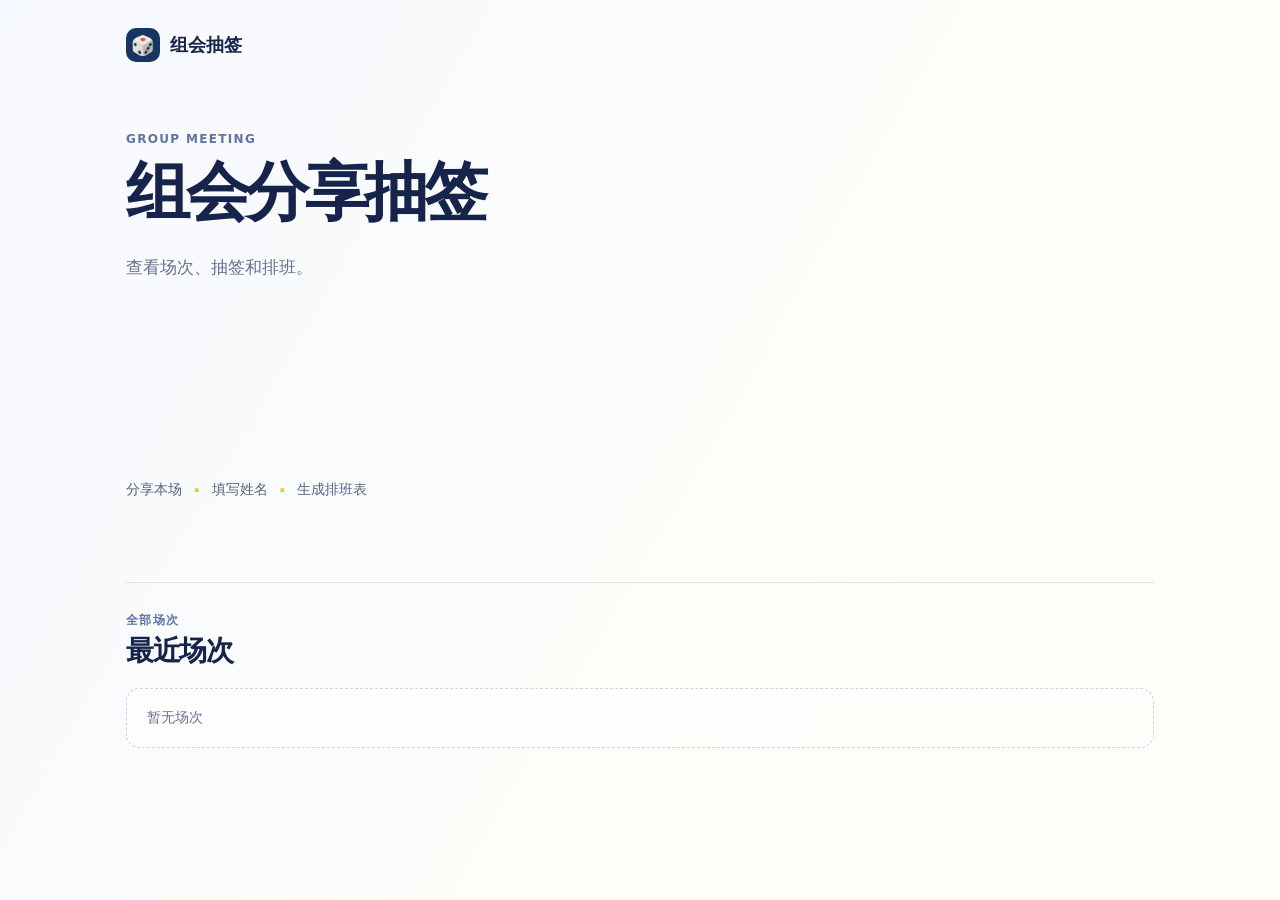
<file: index.html>
<!doctype html>
<html lang="zh-CN">
<head>
  <meta charset="utf-8" />
  <meta name="viewport" content="width=device-width, initial-scale=1" />
  <meta http-equiv="Content-Security-Policy" content="default-src 'none'; script-src 'self'; style-src 'self'; img-src data:; connect-src https://*.supabase.co; base-uri 'none'; form-action 'none'" />
  <meta name="referrer" content="no-referrer" />
  <title>组会抽签 · 汇报排班</title>
  <meta name="description" content="在线组会抽签与历史排班" />
  <link rel="icon" type="image/svg+xml" href="data:image/svg+xml,%3Csvg xmlns='http://www.w3.org/2000/svg' viewBox='0 0 64 64'%3E%3Crect width='64' height='64' rx='16' fill='%23173563'/%3E%3Cpath d='M20 18h24v28H20z' fill='%23f3b844'/%3E%3Cpath d='M27 24h10M27 31h10M27 38h6' stroke='%23173563' stroke-width='3' stroke-linecap='round'/%3E%3C/svg%3E" />
  <link rel="stylesheet" href="styles.css" />
  <link rel="stylesheet" href="history.css?v=round-share-1" />
</head>
<body>
  <main class="shell">
    <header class="topbar">
      <a class="brand" href="#" aria-label="组会抽签主页"><span class="brand-mark">🎲</span><span>组会抽签</span></a>
      <div class="top-actions"><button id="refreshBtn" class="text-btn hidden" type="button">刷新</button><button id="shareBtn" class="outline hidden" type="button">分享本场</button></div>
    </header>
    <p id="status" class="shared-status" role="status">正在连接共享服务…</p>
    <p id="setupNote" class="shared-status hidden">请查看<a href="https://github.com/Tyke0318/Random-Dice#部署">部署步骤</a>。</p>

    <section id="homeView" class="home-view hidden">
      <div class="intro">
        <p class="eyebrow">GROUP MEETING</p>
        <h1>组会分享抽签</h1>
        <p class="subtext">查看场次、抽签和排班。</p>
      </div>
      <div>
        <form id="createForm" class="create-card hidden">
          <div class="card-heading"><span class="step-number">01</span><div><p class="eyebrow">开始一场新的抽签</p><h2>新建汇报场次</h2></div></div>
          <label for="sessionName">场次名称</label>
          <input id="sessionName" maxlength="40" placeholder="例如：11 月组会汇报" required />
          <label for="sessionDate">第一周汇报日期</label>
          <input id="sessionDate" type="date" min="2000-01-01" max="2100-12-31" required />
          <button class="primary">创建场次 <span>→</span></button>
        </form>
      </div>
      <div class="how-it-works home-flow">
        <span>分享本场</span><b>·</b><span>填写姓名</span><b>·</b><span>生成排班表</span>
      </div>
    </section>
    <section id="historySection" class="history-section hidden" aria-labelledby="historyTitle">
      <div class="history-head"><div><p class="eyebrow">全部场次</p><h2 id="historyTitle">历次分享排班</h2></div><span id="historyCount" class="history-count"></span></div>
      <div id="emptyHistory" class="history-empty">暂无场次</div>
      <button id="recentRound" class="outline hidden" type="button">打开上次场次</button>
      <div id="historyList" class="history-list"></div>
    </section>

    <section id="drawView" class="draw-view hidden">
      <div class="draw-head">
        <div><button id="backHome" class="text-btn">‹ 返回主页</button><p class="eyebrow">当前场次</p><h1 id="drawTitle"></h1></div>
        <div class="draw-count"><strong id="personCount">0</strong><span>位已抽签</span></div>
      </div>
      <p id="closedNotice" class="person-sub hidden">此排班已删除，以下是原始抽签结果。</p>
      <div id="drawGrid" class="draw-grid">
        <section class="name-panel">
          <form id="drawForm">
            <label for="personName">姓名</label>
            <input id="personName" class="group-select" maxlength="24" placeholder="填写姓名" autocomplete="off" required />
            <button id="rollBtn" class="primary roll" type="submit" disabled>抽签</button>
          </form>
        </section>
        <section class="dice-panel" aria-live="polite">
          <p class="eyebrow">本次结果</p>
          <div id="diceBox" class="dice-box idle"><span id="diceValue">?</span></div>
          <p id="diceCaption">等待抽签</p>
        </section>
      </div>
      <section class="participants">
        <div class="section-title"><div><p class="eyebrow">抽签结果</p><h2>排班进度</h2></div><button id="finishBtn" class="outline" disabled>结束抽签并归档</button></div>
        <button id="editBtn" type="button" class="text-btn">修改场次信息</button>
        <form id="editForm" class="create-card hidden">
          <label for="editName">场次名称</label>
          <input id="editName" maxlength="40" required />
          <label for="editDate">第一周汇报日期</label>
          <input id="editDate" type="date" min="2000-01-01" max="2100-12-31" required />
          <button class="primary">保存修改</button>
        </form>
        <p id="rankNote" class="person-sub hidden">点数小的排前，同点数按抽签先后。</p>
        <p id="progressEmpty" class="person-sub">还没有人抽签</p>
        <ol id="peopleList" class="people-list"></ol>
      </section>
    </section>

    <section id="scheduleView" class="schedule-view hidden">
      <div class="result-hero">
        <p class="eyebrow">抽签完成 · 排班已生成</p>
        <h1 id="scheduleTitle"></h1>
        <p>每周两人，按抽签顺序汇报。</p>
        <div class="result-actions"><button id="csvBtn" class="primary">导出 CSV</button><button id="copyBtn" class="outline">复制排班</button><button id="printBtn" class="outline">打印 / 存为 PDF</button><button id="newBtn" class="text-btn">返回主页</button></div>
      </div>
      <section class="schedule-card">
        <div class="schedule-card-head"><div><p class="eyebrow">分享汇报排班表</p><h2 id="scheduleName"></h2></div><span id="startDateBadge"></span></div>
        <div class="schedule-meta"><span>从 <strong id="startDate"></strong> 起，每周两人分享</span><span id="scheduleCount"></span></div>
        <div id="scheduleRows" class="schedule-rows"></div>
      </section>
    </section>
  </main>
  <div id="toast" class="toast" role="status"></div>
  <script src="config.js" defer></script>
  <script src="app.js?v=archive-delete-2" defer></script>
</body>
</html>
</file>
<file: styles.css>
:root{--ink:#16234b;--muted:#66718f;--navy:#173563;--blue:#2165c7;--yellow:#f5bd3d;--paper:#fffefa;--pale:#edf4ff;--line:#dce4f0;--red:#c43d45}*{box-sizing:border-box}body{margin:0;background:linear-gradient(120deg,#f6f9ff 0%,#fffdf7 70%);color:var(--ink);font-family:"PingFang SC","Microsoft YaHei",system-ui,sans-serif;min-height:100vh}.shell{max-width:1100px;margin:auto;padding:28px 36px 64px}.topbar{display:flex;justify-content:space-between;align-items:center}.brand{color:var(--ink);text-decoration:none;font-weight:800;font-size:18px;display:flex;gap:10px;align-items:center}.brand-mark{display:grid;place-items:center;width:34px;height:34px;border-radius:10px;background:var(--navy);font-size:19px}.local-pill{font-size:13px;color:var(--muted);background:white;border:1px solid var(--line);padding:8px 11px;border-radius:999px}.local-pill i{display:inline-block;width:7px;height:7px;border-radius:50%;background:#47a46b;margin-right:6px}.home-view{display:grid;grid-template-columns:1.1fr .9fr;gap:72px;align-items:center;min-height:calc(100vh - 145px);position:relative}.intro h1,.result-hero h1{font-size:clamp(42px,5vw,64px);letter-spacing:-.07em;line-height:1.08;margin:12px 0 24px}.intro em{font-style:normal;color:var(--blue);position:relative}.intro em:after{content:"";position:absolute;height:8px;background:var(--yellow);left:3px;right:0;bottom:2px;z-index:-1;transform:rotate(-1deg)}.eyebrow{font-size:12px;line-height:1.2;font-weight:800;letter-spacing:.11em;color:#6074a2;margin:0;text-transform:uppercase}.subtext{font-size:17px;line-height:1.85;color:var(--muted);max-width:550px}.create-card,.name-panel,.participants,.schedule-card{background:rgba(255,255,255,.92);border:1px solid var(--line);box-shadow:0 16px 42px rgba(34,69,126,.09);border-radius:22px;padding:34px}.card-heading{display:flex;align-items:center;gap:14px;margin-bottom:30px}.card-heading h2,.name-panel h2,.section-title h2,.schedule-card h2{margin:5px 0 0;font-size:24px;letter-spacing:-.04em}.step-number{width:38px;height:38px;display:grid;place-items:center;border-radius:50%;background:var(--yellow);font-weight:800;color:var(--navy)}label{font-size:14px;font-weight:700;display:block;margin:0 0 9px}input{width:100%;height:53px;border:1.5px solid #cbd7e8;border-radius:12px;padding:0 16px;font:inherit;font-size:16px;color:var(--ink);outline:none;background:#fff}input:focus{border-color:var(--blue);box-shadow:0 0 0 4px #dceaff}.primary,.outline{border:none;font:inherit;font-weight:800;cursor:pointer;border-radius:12px;height:52px;padding:0 18px;transition:.2s}.primary{margin-top:16px;width:100%;background:var(--navy);color:white;font-size:16px;box-shadow:0 7px 0 #0e2343}.primary:hover{transform:translateY(-2px);box-shadow:0 9px 0 #0e2343}.primary:active{transform:translateY(3px);box-shadow:0 3px 0 #0e2343}.primary span,.outline span{margin-left:9px}.hint,.fair-note p{font-size:13px;line-height:1.6;color:var(--muted)}.hint{margin:22px 0 0}.how-it-works{position:absolute;bottom:0;left:0;color:#536583;font-size:14px;display:flex;gap:11px;align-items:center}.how-it-works b{color:var(--yellow);font-size:20px}.hidden{display:none!important}.draw-view,.schedule-view{padding-top:68px}.draw-head{display:flex;justify-content:space-between;align-items:end;margin-bottom:30px}.draw-head h1{font-size:38px;letter-spacing:-.06em;margin:5px 0 0}.text-btn{background:none;border:0;padding:0;color:#49638f;font:inherit;cursor:pointer;font-weight:700}.draw-head .text-btn{margin-bottom:21px}.draw-count{text-align:right}.draw-count strong{font-size:40px;display:block;line-height:1;color:var(--blue)}.draw-count span{font-size:13px;color:var(--muted)}.draw-grid{display:grid;grid-template-columns:1.35fr .65fr;gap:20px}.name-panel{padding:34px}.roll{max-width:250px}.error{min-height:19px;color:var(--red);font-size:13px;margin:12px 0 0}.fair-note{display:flex;gap:11px;margin-top:30px;padding-top:19px;border-top:1px dashed #cad7e9}.fair-note span{color:var(--blue)}.fair-note p{margin:0}.dice-panel{border-radius:22px;background:var(--navy);color:white;padding:32px;display:flex;flex-direction:column;align-items:center;justify-content:center}.dice-panel .eyebrow{color:#b7c7e4}.dice-box{height:140px;width:140px;border-radius:27px;background:#fff;color:var(--navy);display:grid;place-items:center;font-size:74px;font-weight:900;box-shadow:0 9px 0 #f0b62d;margin:20px 0}.dice-box.idle{background:#c8d8ed;color:#59739a;box-shadow:none}.dice-box.rolling{animation:shake .12s linear infinite}@keyframes shake{50%{transform:rotate(8deg) translateY(-4px)}}#diceCaption{font-weight:700;margin:7px 0 0}.participants{margin-top:20px}.section-title{display:flex;justify-content:space-between;align-items:end;margin-bottom:23px}.outline{background:white;border:1.5px solid #b6c7df;color:var(--navy);height:45px}.outline:disabled{opacity:.45;cursor:not-allowed}.empty-state{border:1px dashed #c9d6e7;border-radius:14px;padding:20px;color:var(--muted);font-size:14px}.people-list{list-style:none;padding:0;margin:0;display:grid;gap:10px}.person-row{display:grid;grid-template-columns:45px 1fr 42px;align-items:center;gap:13px;border:1px solid #e1e8f2;border-radius:13px;padding:11px 14px}.rank{font-weight:900;color:#6076a2}.person-name{font-weight:800}.person-sub{font-size:12px;color:var(--muted);margin-top:2px}.person-dice{width:36px;height:36px;border-radius:9px;background:#fff3ce;color:#9a6500;display:grid;place-items:center;font-weight:900}.result-hero{text-align:center;padding:48px 0 38px}.result-hero h1{font-size:42px;margin-bottom:13px}.result-hero>p:not(.eyebrow){margin:0;color:var(--muted)}.result-actions{display:flex;justify-content:center;gap:10px;margin-top:27px}.result-actions .primary{width:auto;margin:0;height:46px;box-shadow:0 5px 0 #0e2343}.result-actions .outline{height:46px}.result-actions .text-btn{padding:0 10px}.schedule-card{max-width:760px;margin:0 auto;padding:0;overflow:hidden}.schedule-card-head{padding:28px 30px 19px;display:flex;justify-content:space-between;align-items:start}.schedule-card-head h2{font-size:25px}.schedule-card-head>span{font-size:12px;background:#edf4ff;color:#3b61a4;padding:8px 10px;border-radius:999px;font-weight:800}.schedule-meta{display:flex;justify-content:space-between;background:#f6f8fc;padding:13px 30px;color:#63708d;font-size:13px}.schedule-meta strong{color:var(--ink)}.schedule-rows{padding:8px 30px 20px}.week-row{display:grid;grid-template-columns:100px 1fr;gap:20px;padding:20px 0;border-bottom:1px solid #e7edf5}.week-row:last-child{border-bottom:none}.week-date{font-size:13px;color:#657594;line-height:1.55}.week-date strong{display:block;font-size:15px;color:var(--ink)}.speaker-chips{display:flex;gap:9px;flex-wrap:wrap;align-items:center}.speaker-chip{background:#edf4ff;border-radius:9px;padding:8px 11px;font-weight:800;font-size:14px}.speaker-chip b{color:var(--blue);margin-right:6px}.privacy-note{text-align:center;color:#78849e;font-size:13px;margin:20px}.toast{position:fixed;bottom:25px;left:50%;transform:translate(-50%,120px);background:#17294c;color:#fff;border-radius:999px;padding:12px 18px;font-size:14px;font-weight:700;transition:.25s;box-shadow:0 8px 25px #16234b33}.toast.show{transform:translate(-50%,0)}.sr-only{position:absolute;width:1px;height:1px;overflow:hidden;clip:rect(0,0,0,0)}@media(max-width:760px){.shell{padding:22px 18px 45px}.home-view{display:block;min-height:auto;padding:75px 0}.intro h1{font-size:46px}.create-card{margin-top:45px;padding:25px}.how-it-works{position:static;margin-top:30px;justify-content:center;flex-wrap:wrap}.draw-view,.schedule-view{padding-top:42px}.draw-grid{grid-template-columns:1fr}.draw-head h1{font-size:31px}.name-panel,.participants{padding:24px}.section-title{align-items:start;gap:18px}.section-title .outline{font-size:12px;height:auto;padding:10px}.result-actions{flex-wrap:wrap}.week-row{grid-template-columns:78px 1fr;gap:12px}.schedule-card-head,.schedule-meta,.schedule-rows{padding-left:20px;padding-right:20px}.schedule-meta{display:block;line-height:1.8}.schedule-meta span{display:block}.schedule-card-head{gap:10px}.schedule-card-head h2{font-size:21px}}
</file>
<file: history.css>
.home-view{min-height:520px}.home-flow{position:static;margin-top:-44px}.history-section{padding:30px 0 0;border-top:1px solid var(--line)}.history-head{display:flex;justify-content:space-between;align-items:end;margin-bottom:18px}.history-head h2{font-size:28px;letter-spacing:-.05em;margin:5px 0 0}.history-count{color:#6074a2;font-size:13px;font-weight:700}.history-empty{border:1px dashed #c9d6e7;border-radius:14px;padding:20px;color:var(--muted);font-size:14px;background:#ffffff88}.history-list{display:grid;grid-template-columns:repeat(2,minmax(0,1fr));gap:14px}.history-card{background:white;border:1px solid var(--line);border-radius:16px;padding:20px;box-shadow:0 8px 24px rgba(34,69,126,.05)}.history-card-top{display:flex;gap:10px;justify-content:space-between}.history-card h3{font-size:18px;letter-spacing:-.03em;margin:5px 0 14px}.history-date{font-size:13px;color:var(--muted);margin:0 0 16px}.history-speakers{display:flex;gap:6px;flex-wrap:wrap;min-height:32px}.history-speaker{background:#edf4ff;border-radius:7px;padding:6px 8px;font-size:12px;font-weight:700}.history-actions{display:flex;gap:13px;margin-top:19px;padding-top:14px;border-top:1px solid #eef1f6}.history-actions button{font:inherit;font-size:13px;font-weight:800;border:0;background:none;padding:0;cursor:pointer;color:var(--blue)}.history-actions .delete-session{color:#b0484e}@media(max-width:760px){.home-flow{margin-top:30px}.history-list{grid-template-columns:1fr}}

.shared-status{margin:20px 0 0;color:var(--muted);font-size:14px;overflow-wrap:anywhere}
.shared-status[data-error="true"]{color:var(--red)}
.shared-status:empty{display:none}
.create-card textarea{display:block;width:100%;font:inherit;resize:vertical;padding:12px;border:1px solid var(--line);border-radius:12px;background:#fff;color:var(--ink);margin-bottom:16px}
.create-card .text-btn{margin-top:12px}
.group-select{display:block;width:100%;font:inherit;padding:12px;margin:12px 0;border:1px solid var(--line);border-radius:12px;background:#fff;color:var(--ink)}
.person-row .person-name,.history-card h3,.draw-head h1{overflow-wrap:anywhere}
@media print{.shared-status{display:none!important}}

.top-actions{display:flex;gap:8px;align-items:center;flex-wrap:wrap;justify-content:flex-end}
#drawForm label{font-weight:800}
#drawForm input{min-width:0}
</file>
